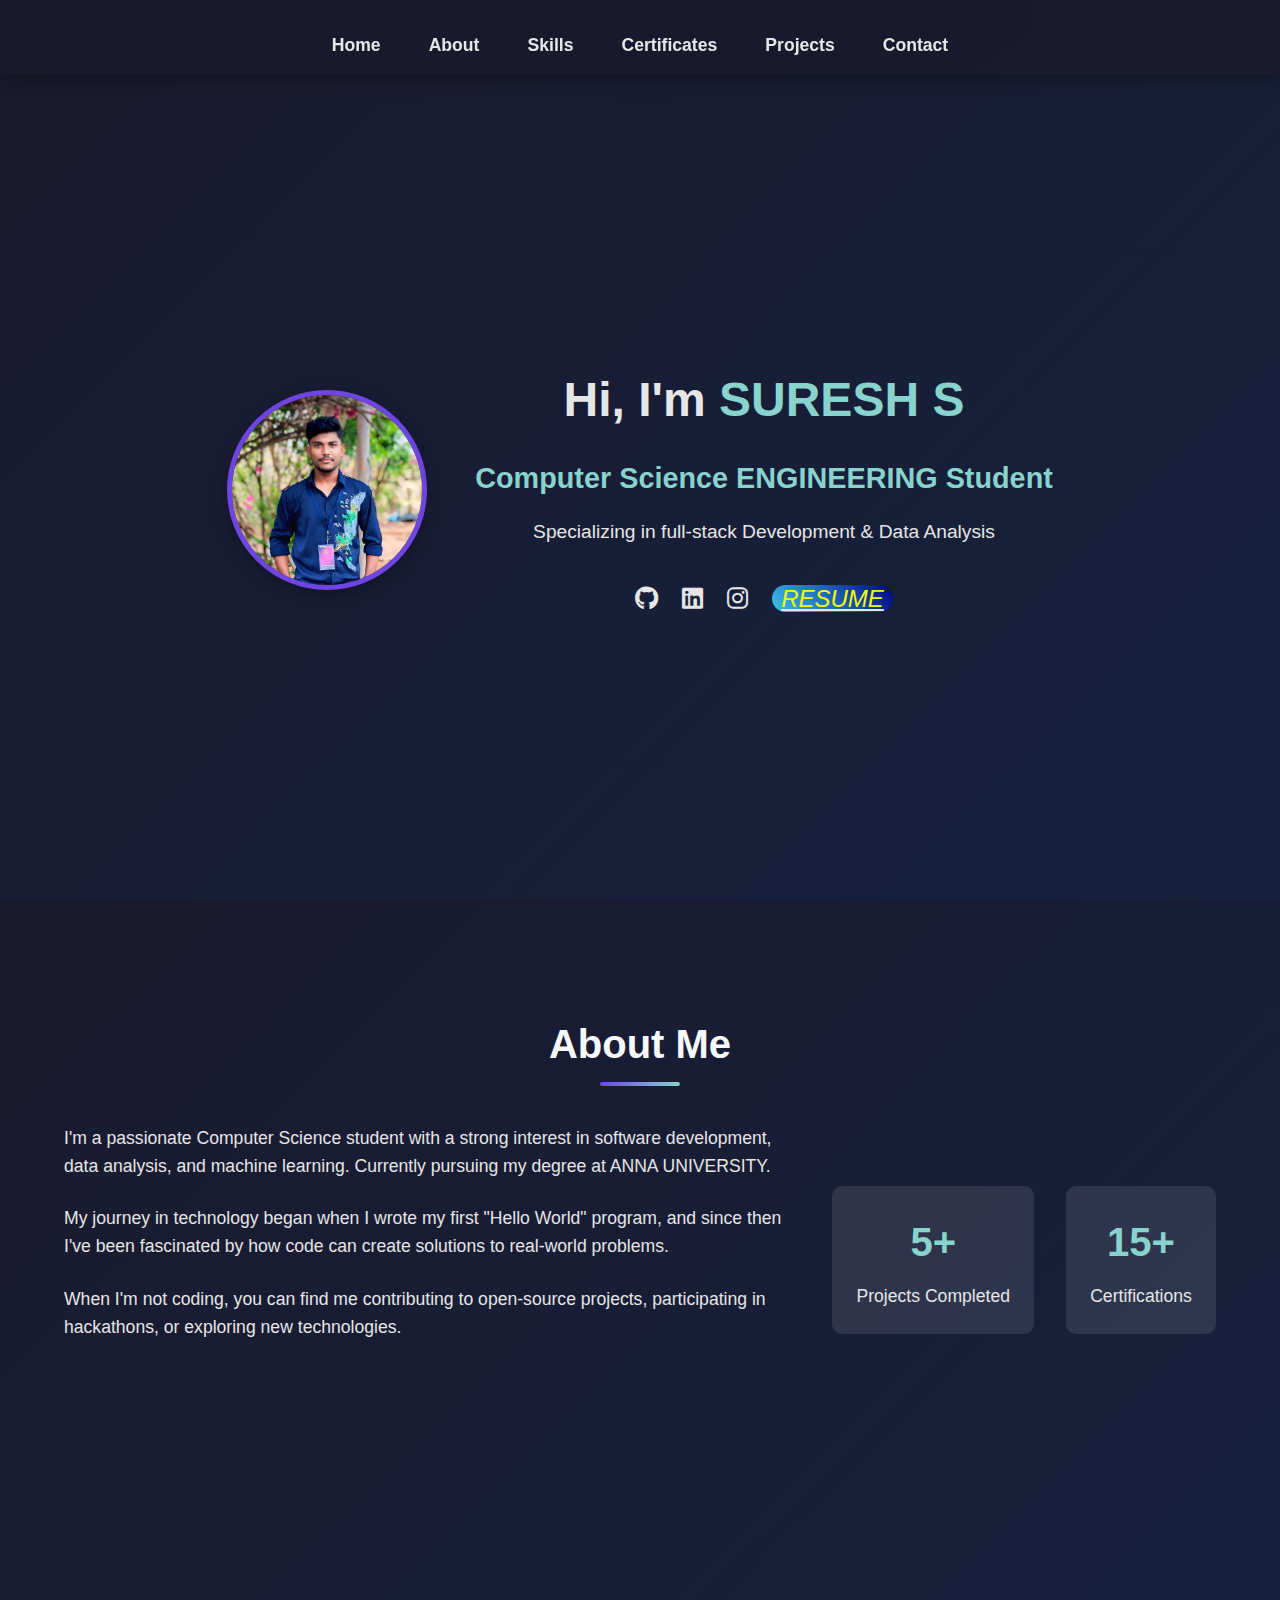
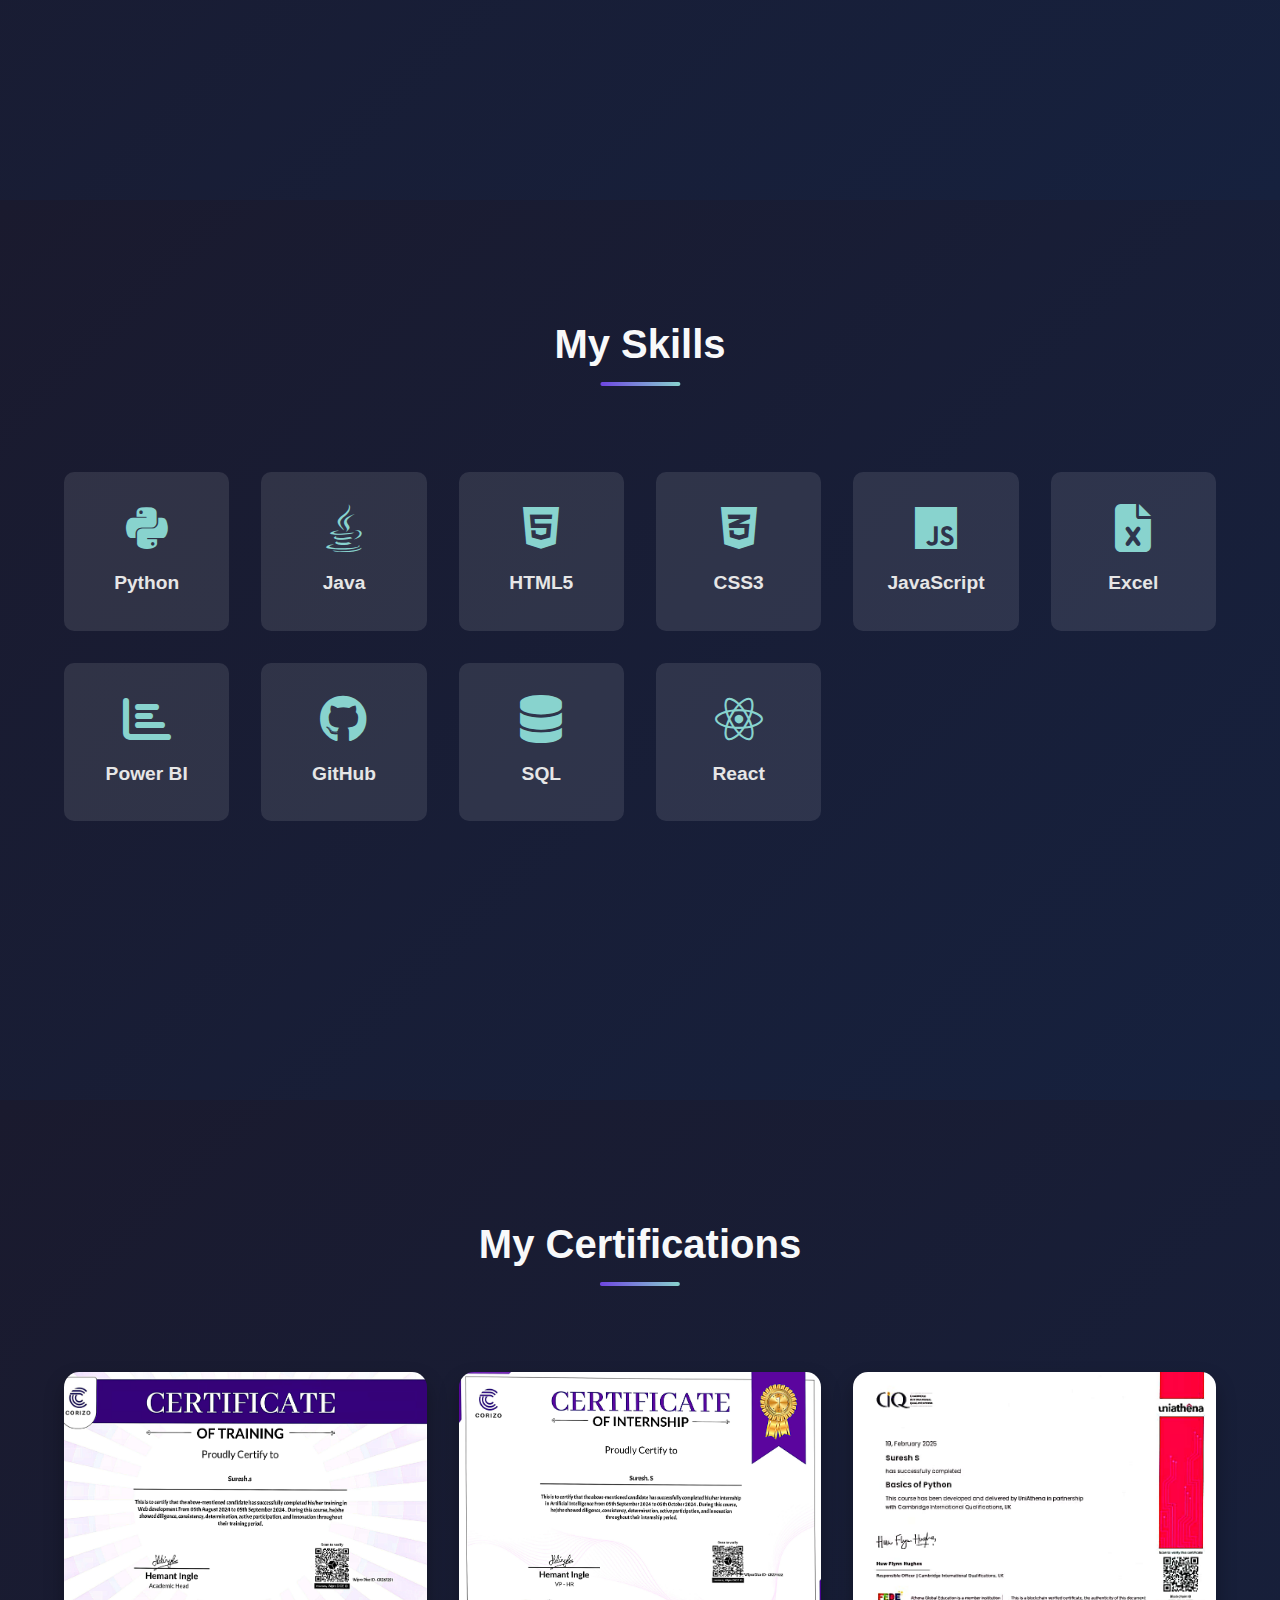
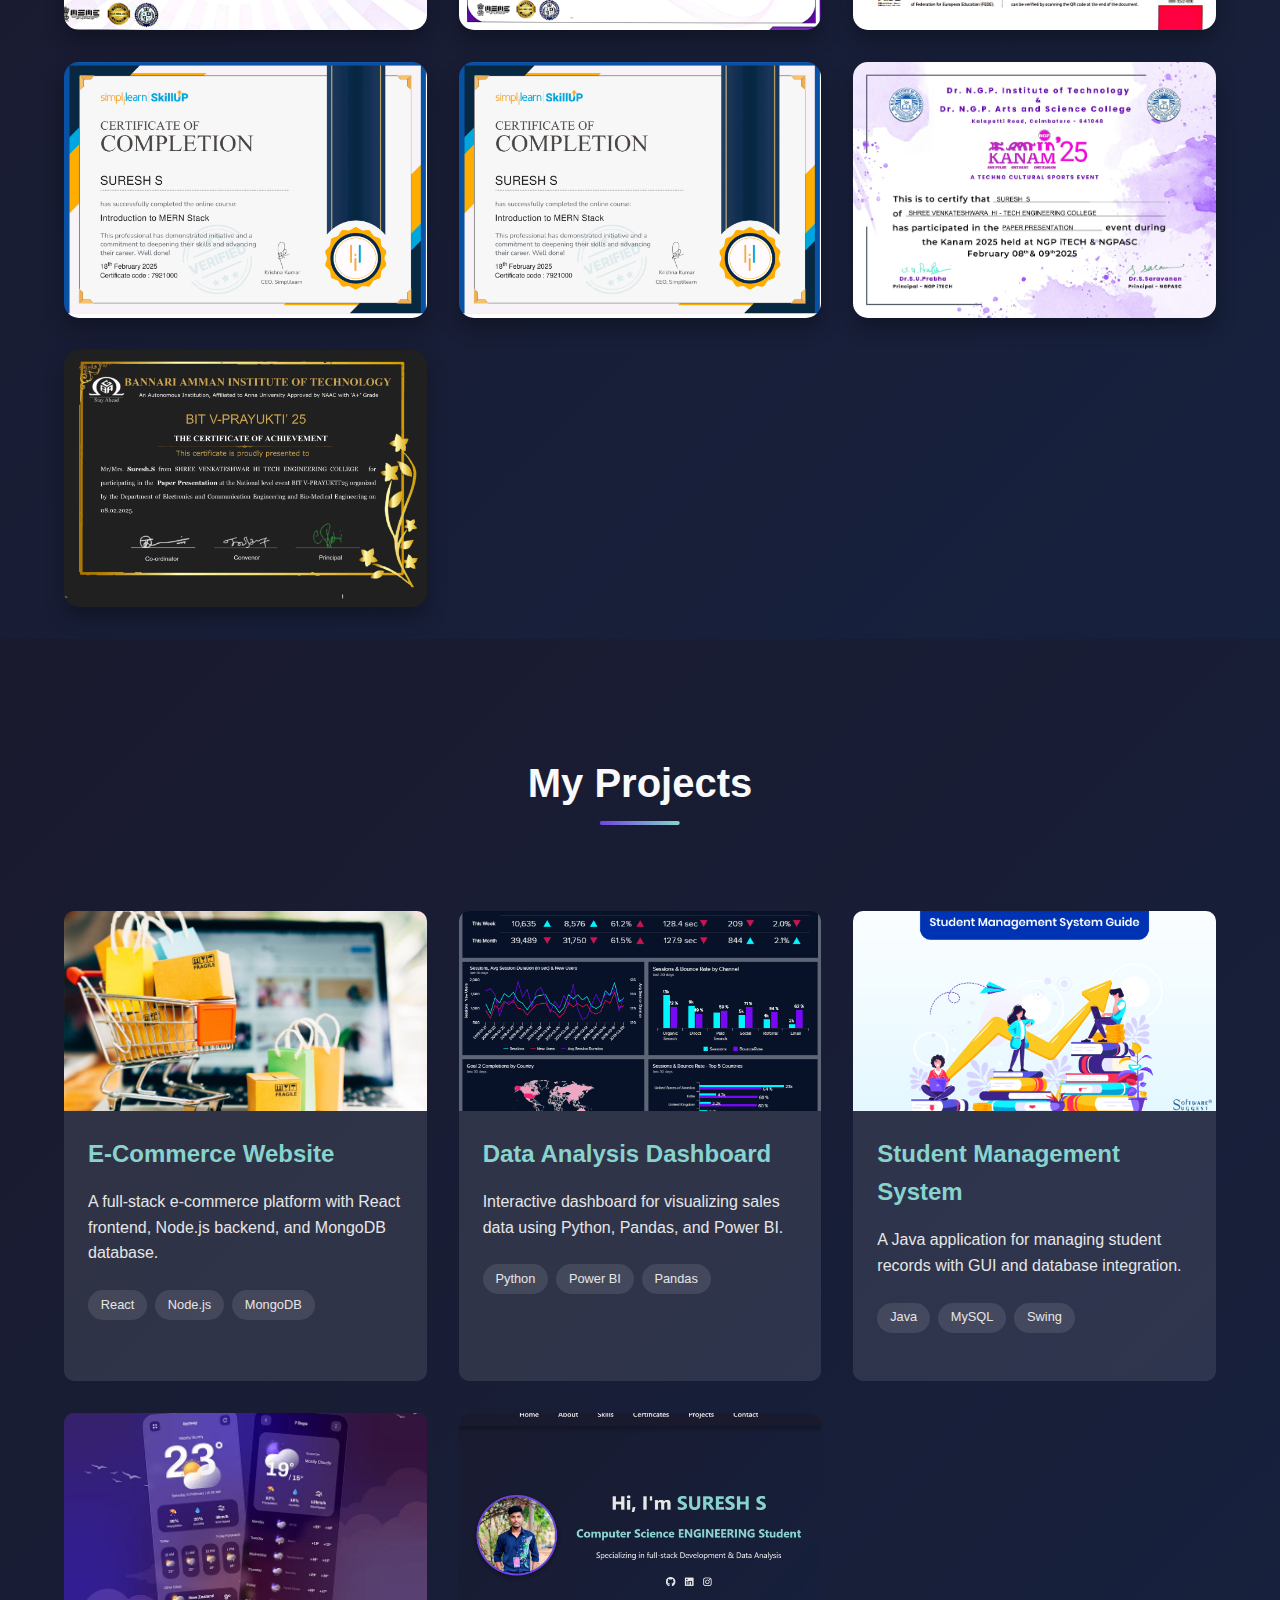
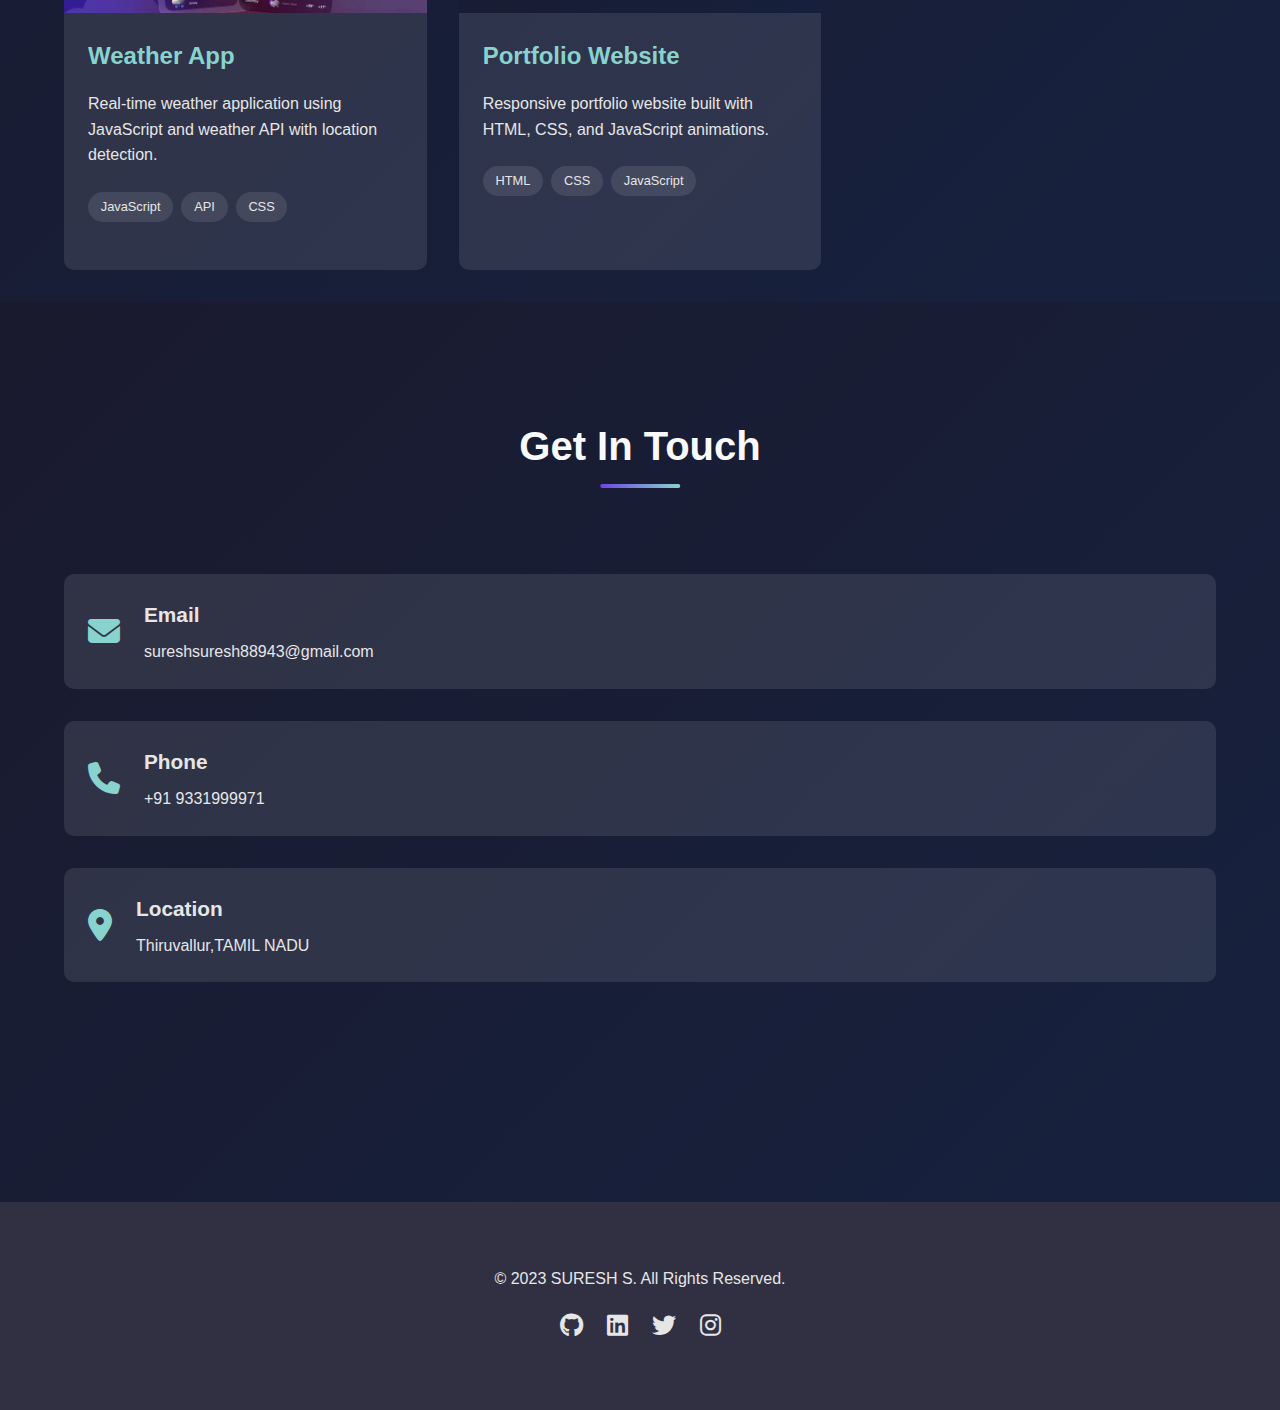
<file: index.html>
<!DOCTYPE html>
<html lang="en">
<head>
    <meta charset="UTF-8">
    <meta name="viewport" content="width=device-width, initial-scale=1.0">
    <title>SURESH : Portfolio</title>
    <link rel="stylesheet" href="./styles.css">
    <link rel="stylesheet" href="https://cdnjs.cloudflare.com/ajax/libs/font-awesome/6.4.0/css/all.min.css">
</head>
<body>
    <!-- Navigation -->
    <nav class="sticky-nav">
        <ul>
            
            <li><a href="#home">Home</a></li>
            <li><a href="#about">About</a></li>
            <li><a href="#skills">Skills</a></li>
            <li><a href="#certificates">Certificates</a></li>
            <li><a href="#projects">Projects</a></li>
            <li><a href="#contact">Contact</a></li>
        </ul>
    </nav>

    <!-- Home Section -->
    <section id="home" class="page">
        <div class="container">
            <div class="profile-container">
                <div class="profile-img animate-float">
                    <img src="./images/profile.jpg" alt="Profile Photo">
                </div>
                <div class="profile-content">
                    <h1 class="animate-text">Hi, I'm <span>SURESH S</span></h1>
                    <h2 class="animate-text">Computer Science ENGINEERING Student</h2>
                    <p class="animate-text">Specializing in full-stack   Development & Data Analysis</p>
                    <div class="social-links animate-text">
                        <a href="https://github.com/Suresh-creater"><i class="fab fa-github"></i></a>
                        <a href="https://www.linkedin.com/in/suresh-s-9b5a5733a"><i class="fab fa-linkedin"></i></a>
                        <a href="https://www.instagram.com/suresh_2004____?igsh=cG83YXIxcXl6amY4"><i class="fab fa-instagram"></i></a>
                         <a href="./images/SURESH data resum.pdf"><i class="" style="color: rgb(239, 251, 5); background: linear-gradient(50deg,rgb(59, 193, 238),rgb(3, 3, 128)); padding-right: 9px; padding-left: 9px; border-radius: 25px;">RESUME</i></a>
                    </div>
                   
                </div>
                
            </div>
        </div>
    </section>

    <!-- About Section -->
    <section id="about" class="page">
        <div class="container">
            <h2 class="section-title">About Me</h2>
            <div class="about-content">
                <div class="about-text">
                    <p>I'm a passionate Computer Science student with a strong interest in software development, data analysis, and machine learning. Currently pursuing my degree at ANNA UNIVERSITY.</p>
                    <p>My journey in technology began when I wrote my first "Hello World" program, and since then I've been fascinated by how code can create solutions to real-world problems.</p>
                    <p>When I'm not coding, you can find me contributing to open-source projects, participating in hackathons, or exploring new technologies.</p>
                </div>
                <div class="about-stats">
                    <div class="stat-item">
                        <span class="stat-number">5+</span>
                        <span class="stat-text">Projects Completed</span>
                    </div>
                    <div class="stat-item">
                        <span class="stat-number">15+</span>
                        <span class="stat-text">Certifications</span>
                    </div>
                </div>
            </div>
        </div>
    </section>

    <!-- Skills Section -->
    <section id="skills" class="page">
        <div class="container">
            <h2 class="section-title">My Skills</h2>
            <div class="skills-container">
                <div class="skill-item">
                    <i class="fab fa-python"></i>
                    <span>Python</span>
                </div>
                <div class="skill-item">
                    <i class="fab fa-java"></i>
                    <span>Java</span>
                </div>
                <div class="skill-item">
                    <i class="fab fa-html5"></i>
                    <span>HTML5</span>
                </div>
                <div class="skill-item">
                    <i class="fab fa-css3-alt"></i>
                    <span>CSS3</span>
                </div>
                <div class="skill-item">
                    <i class="fab fa-js"></i>
                    <span>JavaScript</span>
                </div>
                <div class="skill-item">
                    <i class="fas fa-file-excel"></i>
                    <span>Excel</span>
                </div>
                <div class="skill-item">
                    <i class="fas fa-chart-bar"></i>
                    <span>Power BI</span>
                </div>
                <div class="skill-item">
                    <i class="fab fa-github"></i>
                    <span>GitHub</span>
                </div>                <div class="skill-item">
                    <i class="fas fa-database"></i>
                    <span>SQL</span>
                </div>
                <div class="skill-item">
                    <i class="fab fa-react"></i>
                    <span>React</span>
                </div>

            </div>
        </div>
    </section>

<!-- Certificates Section -->
<section id="certificates" class="page">
    <div class="container">
        <h2 class="section-title">My <span>Certifications</span></h2>
        <div class="certificates-container">
            <!-- Certificate 1 - Full Stack -->
            <div class="certificate-card">
                <div class="certificate-img-container">
                    <img src="./images/webdevelopment.jpg" alt="Full Stack Development Certificate" class="certificate-img">
                    <div class="certificate-overlay">
                        <div class="certificate-badge">
                            <i class="fas fa-award"></i> Honors
                        </div>
                        <h3>Full Stack Development</h3>
                        <p class="issuer">Corizo</p>
                        <div class="certificate-details">
                            <p><i class="fas fa-calendar-alt"></i> 05th Septemper 2024</p>
                            <p><i class="fas fa-clock"></i> 120 Hours</p>
                        </div>
                        
                    </div>
                </div>
            </div>

            <!-- Certificate 2 - AI/ML -->
            <div class="certificate-card">
                <div class="certificate-img-container">
                    <img src="./images/ai.jpg" alt="AI/ML Certification" class="certificate-img">
                    <div class="certificate-overlay">
                        <div class="certificate-badge" style="background: #2CB67D;">
                            <i class="fas fa-star"></i> Distinction
                        </div>
                        <h3>AI/ML Specialization</h3>
                        <p class="issuer">Corizo</p>
                        <div class="certificate-details">
                            <p><i class="fas fa-calendar-alt"></i> 5th October</p>
                            <p><i class="fas fa-clock"></i> 90 Hours</p>
                        </div>
                        
                    </div>
                </div>
            </div>

            <!-- Certificate 3 - Python -->
            <div class="certificate-card">
                <div class="certificate-img-container">
                    <img src="./images/python.jpg" alt="Python Certification" class="certificate-img">
                    <div class="certificate-overlay">
                        <div class="certificate-badge" style="background: #7F5AF0;">
                            <i class="fab fa-python"></i> Expert
                        </div>
                        <h3>Python Programming</h3>
                        <p class="issuer">uniathena</p>
                        <div class="certificate-details">
                            <p><i class="fas fa-calendar-alt"></i> 19th february 2025</p>
                            <p><i class="fas fa-clock"></i> 80 Hours</p>
                        </div>
                        
                    </div>
                </div>
            </div>

            <!-- Certificate 4 - AWS -->
            <div class="certificate-card">
                <div class="certificate-img-container">
                    <img src="./images/mern.jpg" alt="AWS Certification" class="certificate-img">
                    <div class="certificate-overlay">
                        <div class="certificate-badge" style="background: #FF9900;">
                            <i class=""></i> Expert
                        </div>
                        <h3>MERN</h3>
                        <p class="issuer">Simple learn</p>
                        <div class="certificate-details">
                            <p><i class="fas fa-calendar-alt"></i> 18th February 2025</p>
                            <p><i class="fas fa-clock"></i> 60 Hours</p>
                        </div>
                        
                    </div>
                </div>
            </div>
            <div class="certificate-card">
                <div class="certificate-img-container">
                    <img src="./images/mern.jpg" alt="AWS Certification" class="certificate-img">
                    <div class="certificate-overlay">
                        <div class="certificate-badge" style="background: #FF9900;">
                            <i class=""></i> Expert
                        </div>
                        <h3>MERN BOOTcamp</h3>
                        <p class="issuer">Simple learn</p>
                        <div class="certificate-details">
                            <p><i class="fas fa-calendar-alt"></i> 14th december 20024</p>
                            <p><i class="fas fa-clock"></i> 60 Hours</p>
                        </div>
                        
                    </div>
                </div>
            </div>
            <div class="certificate-card">
                <div class="certificate-img-container">
                    <img src="./images/p1.jpg" alt="AWS Certification" class="certificate-img">
                    <div class="certificate-overlay">
                        <div class="certificate-badge" style="background: #FF9900;">
                            <i class=""></i> PPT
                        </div>
                        <h3>Paper PRESENTATION</h3>
                        <p class="issuer">DE.N.G.P institute of tecnology</p>
                        <div class="certificate-details">
                            <p><i class="fas fa-calendar-alt"></i> 08th & 09th February 2025</p>
                            <p><i class="fas fa-clock"></i> 2 days</p>
                        </div>
                        
                    </div>
                </div>
            </div>
            <div class="certificate-card">
                <div class="certificate-img-container">
                    <img src="./images/p2.jpg" alt="AWS Certification" class="certificate-img">
                    <div class="certificate-overlay">
                        <div class="certificate-badge" style="background: #FF9900;">
                            <i class=""></i> PPT
                        </div>
                        <h3>Paper PRESENTATION</h3>
                        <p class="issuer">Bannari amman institute of technology</p>
                        <div class="certificate-details">
                            <p><i class="fas fa-calendar-alt"></i> 08th  February 2025</p>
                            <p><i class="fas fa-clock"></i> 2 days</p>
                        </div>
                        
                    </div>
                </div>
            </div>
        </div>
    </div>
</section>

    <!-- Projects Section -->
    <section id="projects" class="page">
        <div class="container">
            <h2 class="section-title">My Projects</h2>
            <div class="projects-container">
                <div class="project-card">
                    <div class="project-img">
                        <img src="./images/e-web.jpg" alt="Project 1">
                    </div>
                    <div class="project-content">
                        <h3>E-Commerce Website</h3>
                        <p>A full-stack e-commerce platform with React frontend, Node.js backend, and MongoDB database.</p>
                        <div class="project-tech">
                            <span>React</span>
                            <span>Node.js</span>
                            <span>MongoDB</span>
                        </div>
                        
                    </div>
                </div>
                <div class="project-card">
                    <div class="project-img">
                        <img src="./images/data.png" alt="Project 2">
                    </div>
                    <div class="project-content">
                        <h3>Data Analysis Dashboard</h3>
                        <p>Interactive dashboard for visualizing sales data using Python, Pandas, and Power BI.</p>
                        <div class="project-tech">
                            <span>Python</span>
                            <span>Power BI</span>
                            <span>Pandas</span>
                        </div>
                   
                    </div>
                </div>
                <div class="project-card">
                    <div class="project-img">
                        <img src="./images/student.png" alt="Project 3">
                    </div>
                    <div class="project-content">
                        <h3>Student Management System</h3>
                        <p>A Java application for managing student records with GUI and database integration.</p>
                        <div class="project-tech">
                            <span>Java</span>
                            <span>MySQL</span>
                            <span>Swing</span>
                        </div>
                        
                    </div>
                </div>
                <div class="project-card">
                    <div class="project-img">
                        <img src="./images/wether" alt="Project 4">
                    </div>
                    <div class="project-content">
                        <h3>Weather App</h3>
                        <p>Real-time weather application using JavaScript and weather API with location detection.</p>
                        <div class="project-tech">
                            <span>JavaScript</span>
                            <span>API</span>
                            <span>CSS</span>
                        </div>
                      
                    </div>
                </div>
                <div class="project-card">
                    <div class="project-img">
                        <img src="./images/portfolio.png" alt="Project 5">
                    </div>
                    <div class="project-content">
                        <h3>Portfolio Website</h3>
                        <p>Responsive portfolio website built with HTML, CSS, and JavaScript animations.</p>
                        <div class="project-tech">
                            <span>HTML</span>
                            <span>CSS</span>
                            <span>JavaScript</span>
                        </div>
                        
                    </div>
                </div>
            </div>
        </div>
    </section>

    <!-- Contact Section -->
    <section id="contact" class="page">
        <div class="container">
            <h2 class="section-title">Get In Touch</h2>
            <div class="contact-container">
                <div class="contact-info">
                    <div class="contact-item">
                        <i class="fas fa-envelope"></i>
                        <div>
                            <h3>Email</h3>
                            <p>sureshsuresh88943@gmail.com</p>
                        </div>
                    </div>
                    <div class="contact-item">
                        <i class="fas fa-phone"></i>
                        <div>
                            <h3>Phone</h3>
                            <p>+91 9331999971</p>
                        </div>
                    </div>
                    <div class="contact-item">
                        <i class="fas fa-map-marker-alt"></i>
                        <div>
                            <h3>Location</h3>
                            <p>Thiruvallur,TAMIL NADU</p>
                        </div>
                    </div>
        </div>
    </section>

    <!-- Footer -->
    <footer>
        <div class="container">
            <p>&copy; 2023 SURESH S. All Rights Reserved.</p>
            <div class="footer-links">
                <a href="https://github.com/Suresh-creater"><i class="fab fa-github"></i></a>
                <a href="https://www.linkedin.com/in/suresh-s-9b5a5733a"><i class="fab fa-linkedin"></i></a>
                <a href="#"><i class="fab fa-twitter"></i></a>
                <a href="https://www.instagram.com/suresh_2004____?igsh=cG83YXIxcXl6amY4"><i class="fab fa-instagram"></i></a>
            </div>
        </div>
    </footer>
</body>
</html>
</file>
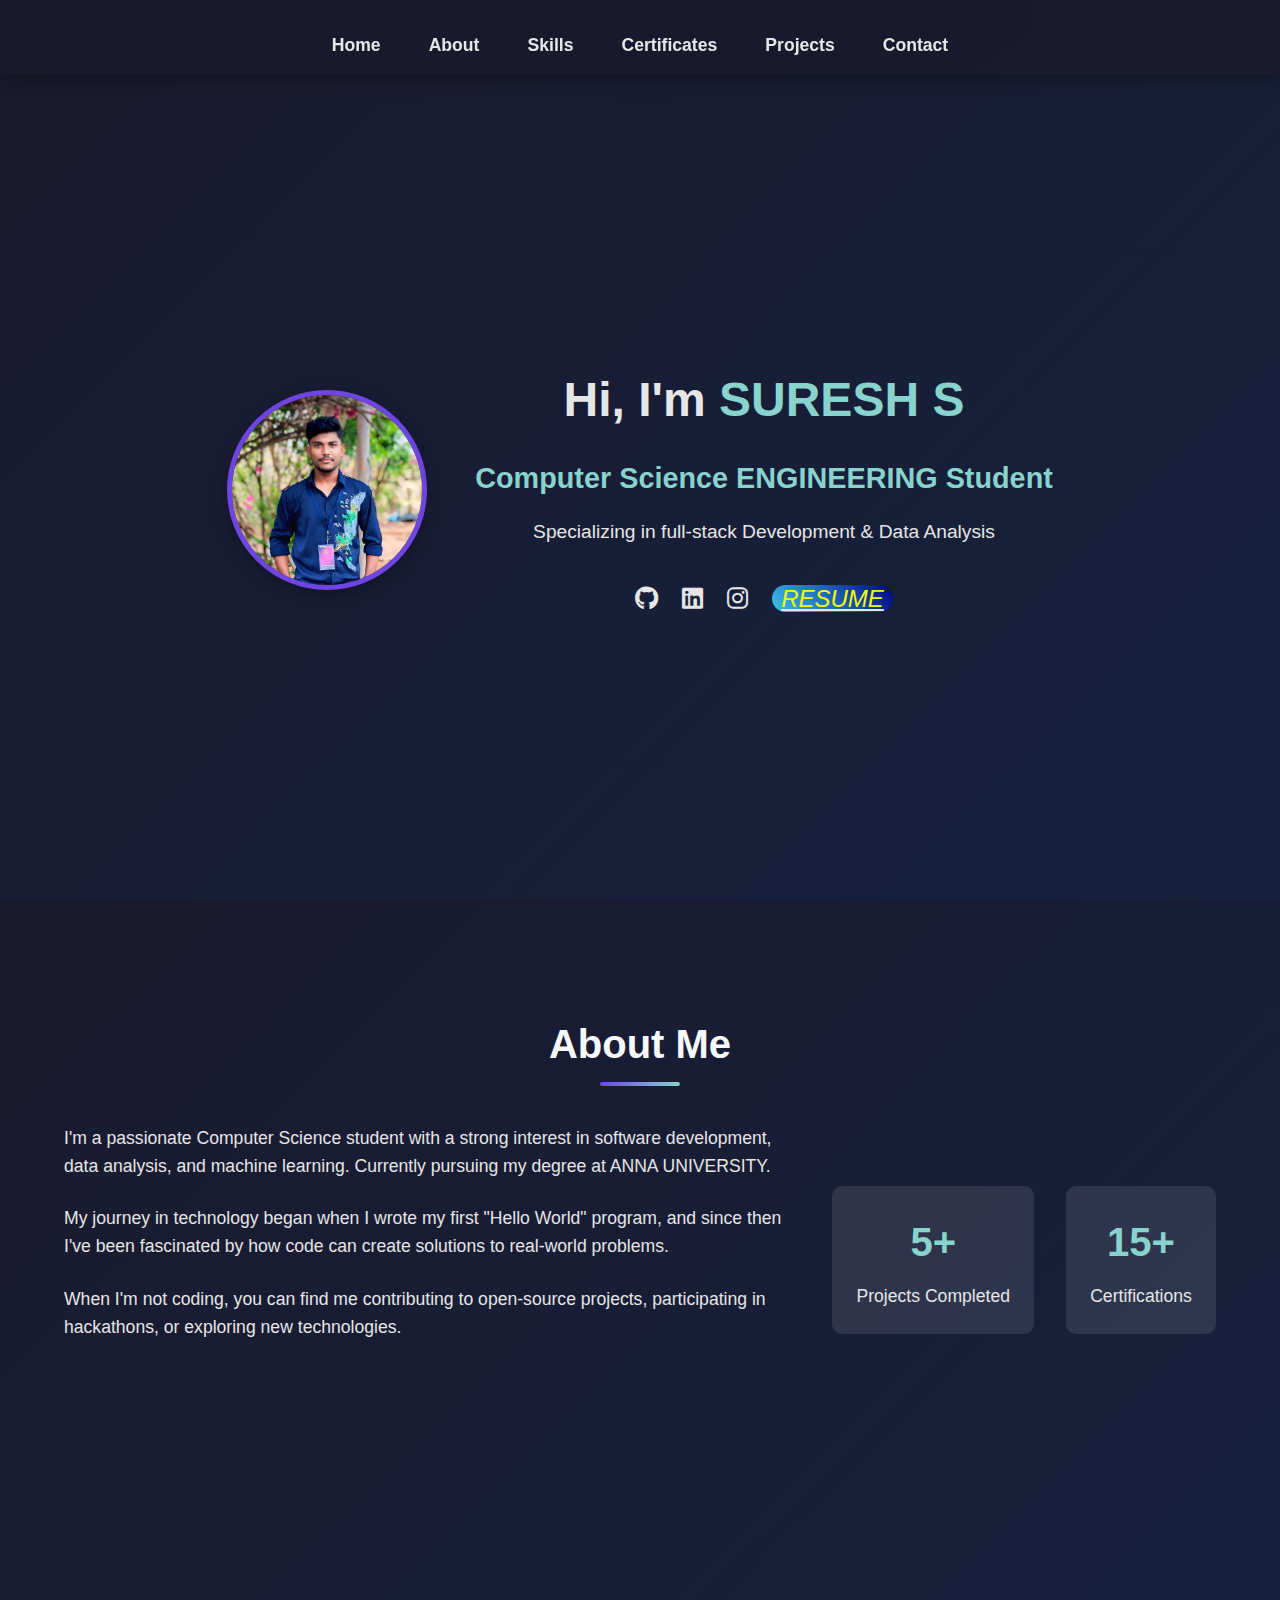
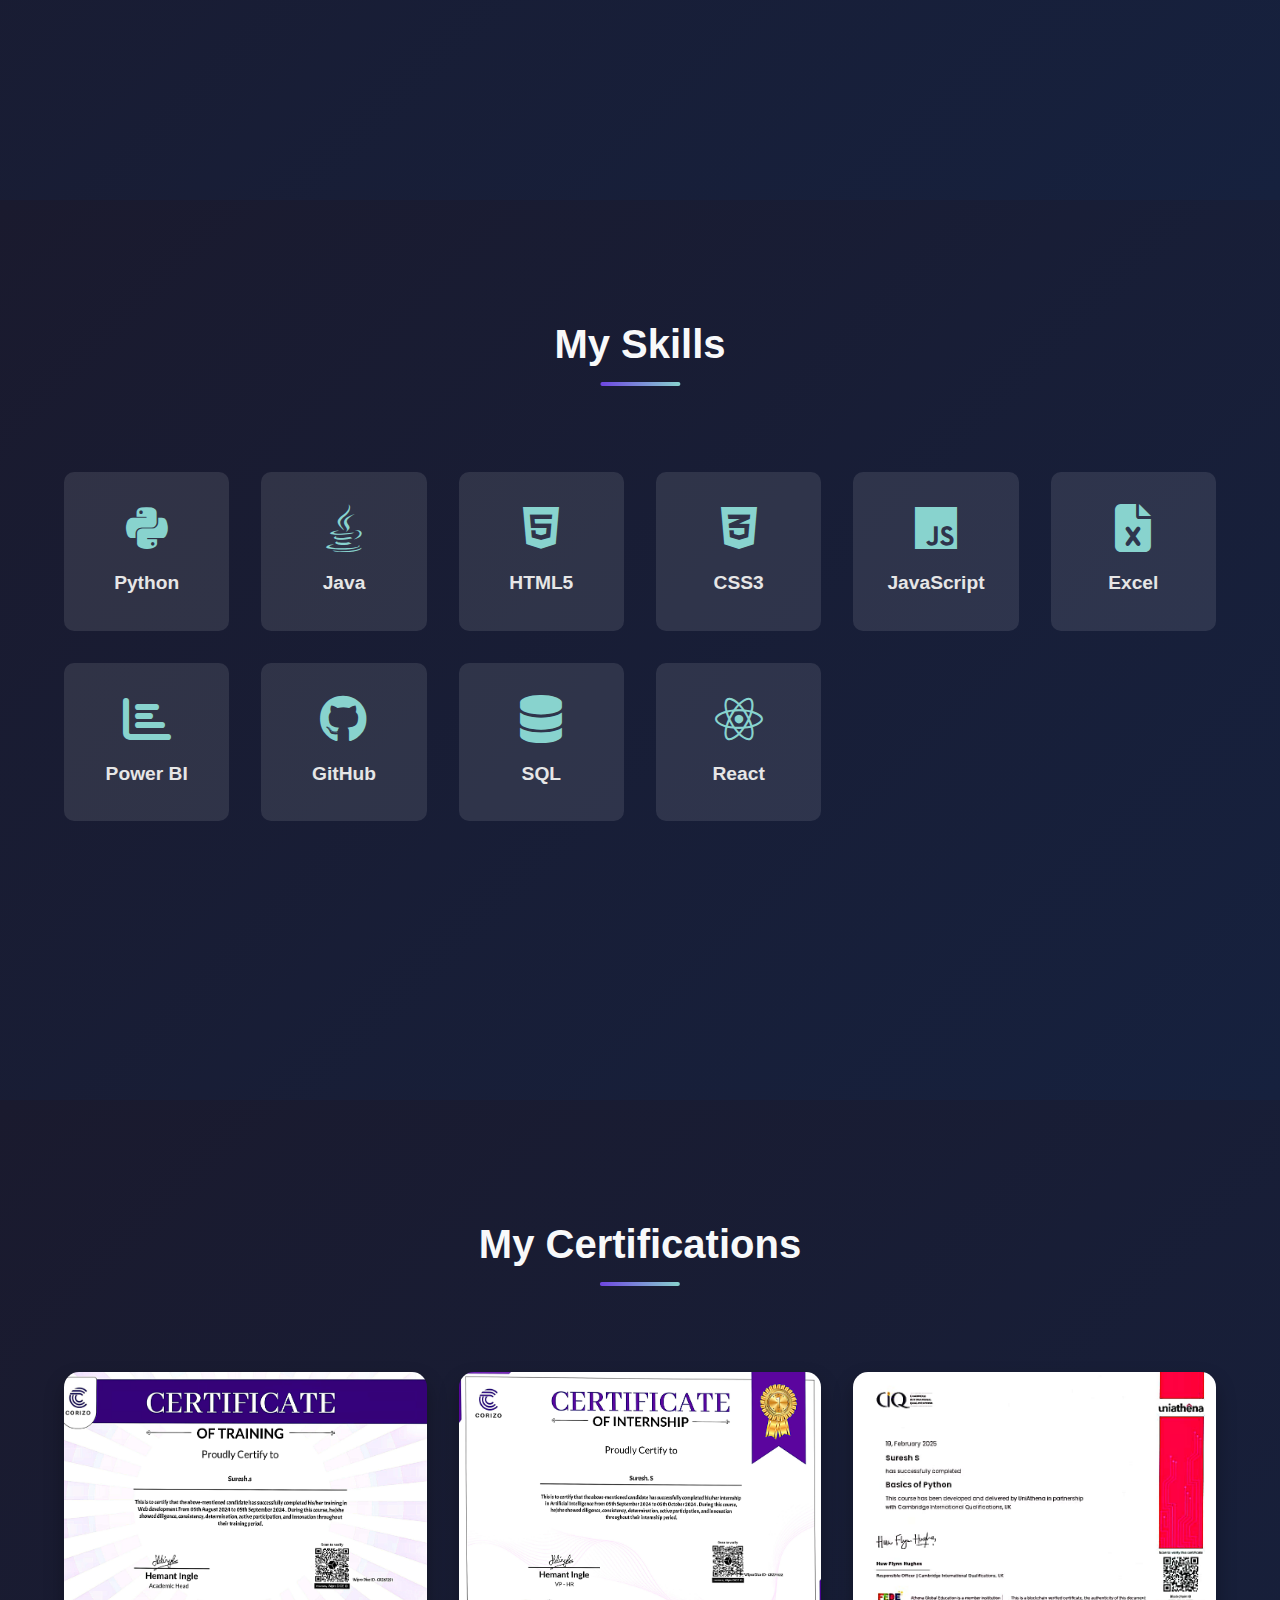
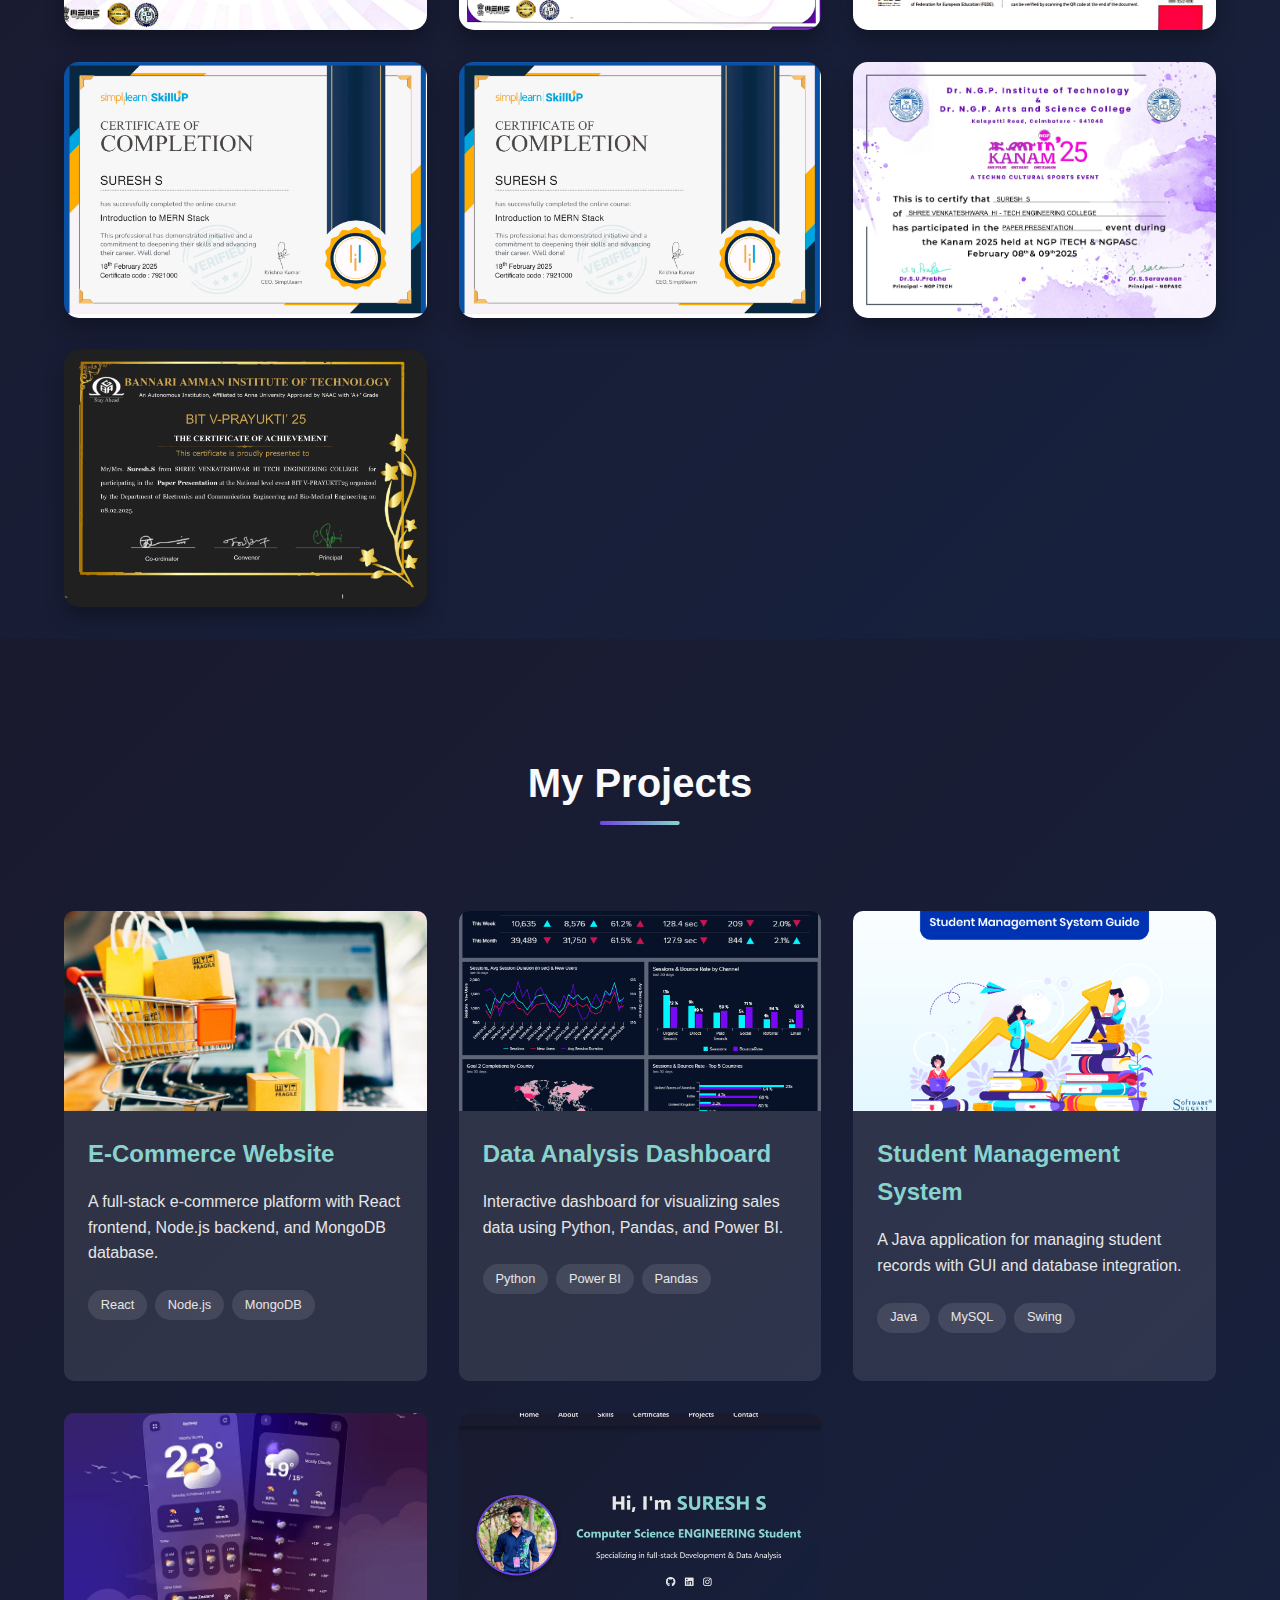
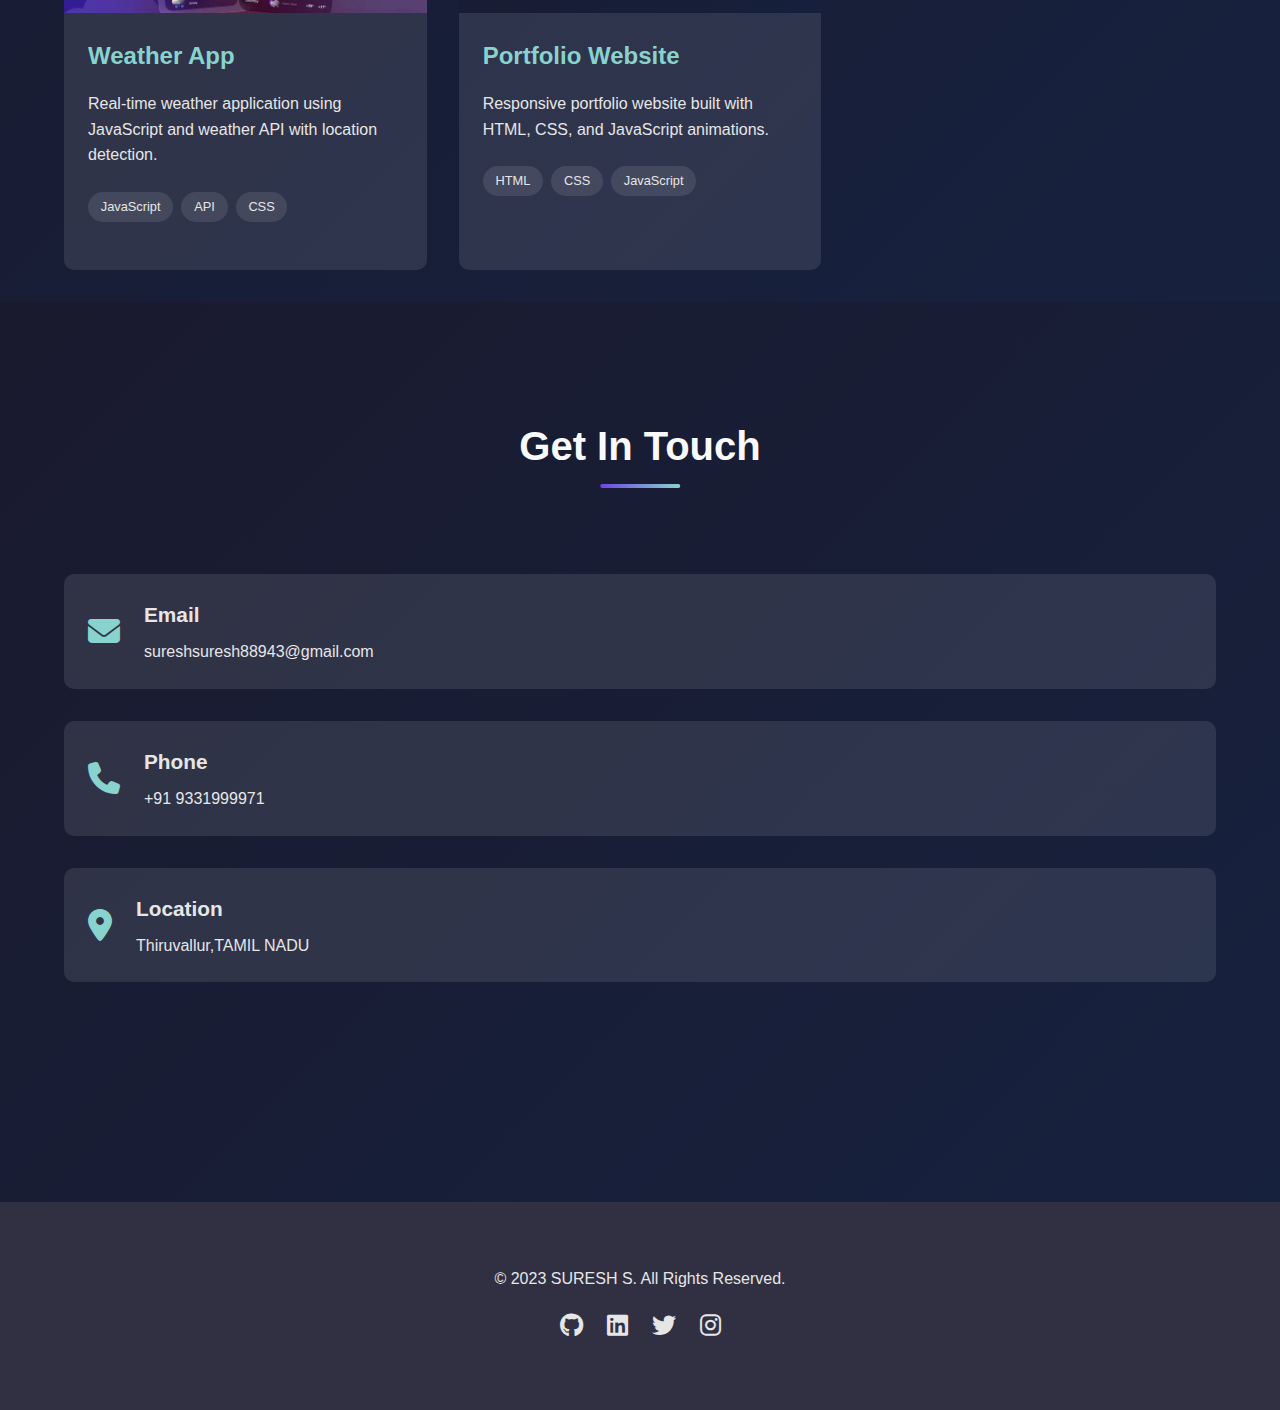
<file: suresh_portfolio/index.html>
<!DOCTYPE html>
<html lang="en">
<head>
    <meta charset="UTF-8">
    <meta name="viewport" content="width=device-width, initial-scale=1.0">
    <title>SURESH : Portfolio</title>
    <link rel="stylesheet" href="./styles.css">
    <link rel="stylesheet" href="https://cdnjs.cloudflare.com/ajax/libs/font-awesome/6.4.0/css/all.min.css">
</head>
<body>
    <!-- Navigation -->
    <nav class="sticky-nav">
        <ul>
            
            <li><a href="#home">Home</a></li>
            <li><a href="#about">About</a></li>
            <li><a href="#skills">Skills</a></li>
            <li><a href="#certificates">Certificates</a></li>
            <li><a href="#projects">Projects</a></li>
            <li><a href="#contact">Contact</a></li>
        </ul>
    </nav>

    <!-- Home Section -->
    <section id="home" class="page">
        <div class="container">
            <div class="profile-container">
                <div class="profile-img animate-float">
                    <img src="./images/profile.jpg" alt="Profile Photo">
                </div>
                <div class="profile-content">
                    <h1 class="animate-text">Hi, I'm <span>SURESH S</span></h1>
                    <h2 class="animate-text">Computer Science ENGINEERING Student</h2>
                    <p class="animate-text">Specializing in full-stack   Development & Data Analysis</p>
                    <div class="social-links animate-text">
                        <a href="https://github.com/Suresh-creater"><i class="fab fa-github"></i></a>
                        <a href="https://www.linkedin.com/in/suresh-s-9b5a5733a"><i class="fab fa-linkedin"></i></a>
                        <a href="https://www.instagram.com/suresh_2004____?igsh=cG83YXIxcXl6amY4"><i class="fab fa-instagram"></i></a>
                         <a href="./images/SURESH data resum.pdf"><i class="" style="color: rgb(239, 251, 5); background: linear-gradient(50deg,rgb(59, 193, 238),rgb(3, 3, 128)); padding-right: 9px; padding-left: 9px; border-radius: 25px;">RESUME</i></a>
                    </div>
                   
                </div>
                
            </div>
        </div>
    </section>

    <!-- About Section -->
    <section id="about" class="page">
        <div class="container">
            <h2 class="section-title">About Me</h2>
            <div class="about-content">
                <div class="about-text">
                    <p>I'm a passionate Computer Science student with a strong interest in software development, data analysis, and machine learning. Currently pursuing my degree at ANNA UNIVERSITY.</p>
                    <p>My journey in technology began when I wrote my first "Hello World" program, and since then I've been fascinated by how code can create solutions to real-world problems.</p>
                    <p>When I'm not coding, you can find me contributing to open-source projects, participating in hackathons, or exploring new technologies.</p>
                </div>
                <div class="about-stats">
                    <div class="stat-item">
                        <span class="stat-number">5+</span>
                        <span class="stat-text">Projects Completed</span>
                    </div>
                    <div class="stat-item">
                        <span class="stat-number">15+</span>
                        <span class="stat-text">Certifications</span>
                    </div>
                </div>
            </div>
        </div>
    </section>

    <!-- Skills Section -->
    <section id="skills" class="page">
        <div class="container">
            <h2 class="section-title">My Skills</h2>
            <div class="skills-container">
                <div class="skill-item">
                    <i class="fab fa-python"></i>
                    <span>Python</span>
                </div>
                <div class="skill-item">
                    <i class="fab fa-java"></i>
                    <span>Java</span>
                </div>
                <div class="skill-item">
                    <i class="fab fa-html5"></i>
                    <span>HTML5</span>
                </div>
                <div class="skill-item">
                    <i class="fab fa-css3-alt"></i>
                    <span>CSS3</span>
                </div>
                <div class="skill-item">
                    <i class="fab fa-js"></i>
                    <span>JavaScript</span>
                </div>
                <div class="skill-item">
                    <i class="fas fa-file-excel"></i>
                    <span>Excel</span>
                </div>
                <div class="skill-item">
                    <i class="fas fa-chart-bar"></i>
                    <span>Power BI</span>
                </div>
                <div class="skill-item">
                    <i class="fab fa-github"></i>
                    <span>GitHub</span>
                </div>
                <div class="skill-item">
                    <i class="fas fa-database"></i>
                    <span>SQL</span>
                </div>
                <div class="skill-item">
                    <i class="fab fa-react"></i>
                    <span>React</span>
                </div>

            </div>
        </div>
    </section>

<!-- Certificates Section -->
<section id="certificates" class="page">
    <div class="container">
        <h2 class="section-title">My <span>Certifications</span></h2>
        <div class="certificates-container">
            <!-- Certificate 1 - Full Stack -->
            <div class="certificate-card">
                <div class="certificate-img-container">
                    <img src="./images/webdevelopment.jpg" alt="Full Stack Development Certificate" class="certificate-img">
                    <div class="certificate-overlay">
                        <div class="certificate-badge">
                            <i class="fas fa-award"></i> Honors
                        </div>
                        <h3>Full Stack Development</h3>
                        <p class="issuer">Corizo</p>
                        <div class="certificate-details">
                            <p><i class="fas fa-calendar-alt"></i> 05th Septemper 2024</p>
                            <p><i class="fas fa-clock"></i> 120 Hours</p>
                        </div>
                        
                    </div>
                </div>
            </div>

            <!-- Certificate 2 - AI/ML -->
            <div class="certificate-card">
                <div class="certificate-img-container">
                    <img src="./images/ai.jpg" alt="AI/ML Certification" class="certificate-img">
                    <div class="certificate-overlay">
                        <div class="certificate-badge" style="background: #2CB67D;">
                            <i class="fas fa-star"></i> Distinction
                        </div>
                        <h3>AI/ML Specialization</h3>
                        <p class="issuer">Corizo</p>
                        <div class="certificate-details">
                            <p><i class="fas fa-calendar-alt"></i> 5th October</p>
                            <p><i class="fas fa-clock"></i> 90 Hours</p>
                        </div>
                        
                    </div>
                </div>
            </div>

            <!-- Certificate 3 - Python -->
            <div class="certificate-card">
                <div class="certificate-img-container">
                    <img src="./images/python.jpg" alt="Python Certification" class="certificate-img">
                    <div class="certificate-overlay">
                        <div class="certificate-badge" style="background: #7F5AF0;">
                            <i class="fab fa-python"></i> Expert
                        </div>
                        <h3>Python Programming</h3>
                        <p class="issuer">uniathena</p>
                        <div class="certificate-details">
                            <p><i class="fas fa-calendar-alt"></i> 19th february 2025</p>
                            <p><i class="fas fa-clock"></i> 80 Hours</p>
                        </div>
                        
                    </div>
                </div>
            </div>

            <!-- Certificate 4 - AWS -->
            <div class="certificate-card">
                <div class="certificate-img-container">
                    <img src="./images/mern.jpg" alt="AWS Certification" class="certificate-img">
                    <div class="certificate-overlay">
                        <div class="certificate-badge" style="background: #FF9900;">
                            <i class=""></i> Expert
                        </div>
                        <h3>MERN</h3>
                        <p class="issuer">Simple learn</p>
                        <div class="certificate-details">
                            <p><i class="fas fa-calendar-alt"></i> 18th February 2025</p>
                            <p><i class="fas fa-clock"></i> 60 Hours</p>
                        </div>
                        
                    </div>
                </div>
            </div>
            <div class="certificate-card">
                <div class="certificate-img-container">
                    <img src="./images/mern.jpg" alt="AWS Certification" class="certificate-img">
                    <div class="certificate-overlay">
                        <div class="certificate-badge" style="background: #FF9900;">
                            <i class=""></i> Expert
                        </div>
                        <h3>MERN BOOTcamp</h3>
                        <p class="issuer">Simple learn</p>
                        <div class="certificate-details">
                            <p><i class="fas fa-calendar-alt"></i> 14th december 20024</p>
                            <p><i class="fas fa-clock"></i> 60 Hours</p>
                        </div>
                        
                    </div>
                </div>
            </div>
            <div class="certificate-card">
                <div class="certificate-img-container">
                    <img src="./images/p1.jpg" alt="AWS Certification" class="certificate-img">
                    <div class="certificate-overlay">
                        <div class="certificate-badge" style="background: #FF9900;">
                            <i class=""></i> PPT
                        </div>
                        <h3>Paper PRESENTATION</h3>
                        <p class="issuer">DE.N.G.P institute of tecnology</p>
                        <div class="certificate-details">
                            <p><i class="fas fa-calendar-alt"></i> 08th & 09th February 2025</p>
                            <p><i class="fas fa-clock"></i> 2 days</p>
                        </div>
                        
                    </div>
                </div>
            </div>
            <div class="certificate-card">
                <div class="certificate-img-container">
                    <img src="./images/p2.jpg" alt="AWS Certification" class="certificate-img">
                    <div class="certificate-overlay">
                        <div class="certificate-badge" style="background: #FF9900;">
                            <i class=""></i> PPT
                        </div>
                        <h3>Paper PRESENTATION</h3>
                        <p class="issuer">Bannari amman institute of technology</p>
                        <div class="certificate-details">
                            <p><i class="fas fa-calendar-alt"></i> 08th  February 2025</p>
                            <p><i class="fas fa-clock"></i> 2 days</p>
                        </div>
                        
                    </div>
                </div>
            </div>
        </div>
    </div>
</section>

    <!-- Projects Section -->
    <section id="projects" class="page">
        <div class="container">
            <h2 class="section-title">My Projects</h2>
            <div class="projects-container">
                <div class="project-card">
                    <div class="project-img">
                        <img src="./images/e-web.jpg" alt="Project 1">
                    </div>
                    <div class="project-content">
                        <h3>E-Commerce Website</h3>
                        <p>A full-stack e-commerce platform with React frontend, Node.js backend, and MongoDB database.</p>
                        <div class="project-tech">
                            <span>React</span>
                            <span>Node.js</span>
                            <span>MongoDB</span>
                        </div>
                        
                    </div>
                </div>
                <div class="project-card">
                    <div class="project-img">
                        <img src="./images/data.png" alt="Project 2">
                    </div>
                    <div class="project-content">
                        <h3>Data Analysis Dashboard</h3>
                        <p>Interactive dashboard for visualizing sales data using Python, Pandas, and Power BI.</p>
                        <div class="project-tech">
                            <span>Python</span>
                            <span>Power BI</span>
                            <span>Pandas</span>
                        </div>
                   
                    </div>
                </div>
                <div class="project-card">
                    <div class="project-img">
                        <img src="./images/student.png" alt="Project 3">
                    </div>
                    <div class="project-content">
                        <h3>Student Management System</h3>
                        <p>A Java application for managing student records with GUI and database integration.</p>
                        <div class="project-tech">
                            <span>Java</span>
                            <span>MySQL</span>
                            <span>Swing</span>
                        </div>
                        
                    </div>
                </div>
                <div class="project-card">
                    <div class="project-img">
                        <img src="./images/wether" alt="Project 4">
                    </div>
                    <div class="project-content">
                        <h3>Weather App</h3>
                        <p>Real-time weather application using JavaScript and weather API with location detection.</p>
                        <div class="project-tech">
                            <span>JavaScript</span>
                            <span>API</span>
                            <span>CSS</span>
                        </div>
                      
                    </div>
                </div>
                <div class="project-card">
                    <div class="project-img">
                        <img src="./images/portfolio.png" alt="Project 5">
                    </div>
                    <div class="project-content">
                        <h3>Portfolio Website</h3>
                        <p>Responsive portfolio website built with HTML, CSS, and JavaScript animations.</p>
                        <div class="project-tech">
                            <span>HTML</span>
                            <span>CSS</span>
                            <span>JavaScript</span>
                        </div>
                        
                    </div>
                </div>
            </div>
        </div>
    </section>

    <!-- Contact Section -->
    <section id="contact" class="page">
        <div class="container">
            <h2 class="section-title">Get In Touch</h2>
            <div class="contact-container">
                <div class="contact-info">
                    <div class="contact-item">
                        <i class="fas fa-envelope"></i>
                        <div>
                            <h3>Email</h3>
                            <p>sureshsuresh88943@gmail.com</p>
                        </div>
                    </div>
                    <div class="contact-item">
                        <i class="fas fa-phone"></i>
                        <div>
                            <h3>Phone</h3>
                            <p>+91 9331999971</p>
                        </div>
                    </div>
                    <div class="contact-item">
                        <i class="fas fa-map-marker-alt"></i>
                        <div>
                            <h3>Location</h3>
                            <p>Thiruvallur,TAMIL NADU</p>
                        </div>
                    </div>
        </div>
    </section>

    <!-- Footer -->
    <footer>
        <div class="container">
            <p>&copy; 2023 SURESH S. All Rights Reserved.</p>
            <div class="footer-links">
                <a href="https://github.com/Suresh-creater"><i class="fab fa-github"></i></a>
                <a href="https://www.linkedin.com/in/suresh-s-9b5a5733a"><i class="fab fa-linkedin"></i></a>
                <a href="#"><i class="fab fa-twitter"></i></a>
                <a href="https://www.instagram.com/suresh_2004____?igsh=cG83YXIxcXl6amY4"><i class="fab fa-instagram"></i></a>
            </div>
        </div>
    </footer>
</body>
</html>
</file>
<file: styles.css>
/* Global Styles */
:root {
    --primary-color: #6e45e2;
    --secondary-color: #88d3ce;
    --dark-color: #1a1a2e;
    --light-color: #f8f9fa;
    --text-color: #e6e6e6;
    --text-dark: #333;
    --shadow: 0 5px 15px rgba(0, 0, 0, 0.3);
    --transition: all 0.3s ease;
}

* {
    margin: 0;
    padding: 0;
    box-sizing: border-box;
}

body {
    font-family: 'Segoe UI', Tahoma, Geneva, Verdana, sans-serif;
    color: var(--text-color);
    line-height: 1.6;
    overflow-x: hidden;
}

.container {
    width: 90%;
    max-width: 1200px;
    margin: 0 auto;
    padding: 2rem 0;
}

.page {
    min-height: 100vh;
    padding-top: 80px;
    background: linear-gradient(135deg, #1a1a2e, #16213e);
    position: relative;
}

.section-title {
    text-align: center;
    margin-bottom: 3rem;
    font-size: 2.5rem;
    color: var(--light-color);
    position: relative;
    display: inline-block;
    left: 50%;
    transform: translateX(-50%);
}

.section-title::after {
    content: '';
    position: absolute;
    bottom: -10px;
    left: 50%;
    transform: translateX(-50%);
    width: 80px;
    height: 4px;
    background: linear-gradient(to right, var(--primary-color), var(--secondary-color));
    border-radius: 2px;
}

/* Navigation */
.sticky-nav {
    position: fixed;
    top: 0;
    left: 0;
    width: 100%;
    background: rgba(26, 26, 46, 0.9);
    backdrop-filter: blur(10px);
    z-index: 1000;
    box-shadow: var(--shadow);
    padding-top: 15px;
}

.sticky-nav ul {
    display: flex;
    justify-content: center;
    list-style: none;
    padding: 1rem 0;
}

.sticky-nav li {
    margin: 0 1.5rem;
}

.sticky-nav a {
    color: var(--text-color);
    text-decoration: none;
    font-weight: 600;
    font-size: 1.1rem;
    transition: var(--transition);
    position: relative;
    padding: 0.5rem 0;
}

.sticky-nav a::after {
    content: '';
    position: absolute;
    bottom: 0;
    left: 0;
    width: 0;
    height: 2px;
    background: var(--secondary-color);
    transition: var(--transition);
}

.sticky-nav a:hover::after {
    width: 100%;
}

.sticky-nav a:hover {
    color: var(--secondary-color);
  
}

/* Home Section */
#home {
    display: flex;
    align-items: center;
    justify-content: center;
    text-align: center;
}

.profile-container {
    display: flex;
    align-items: center;
    justify-content: center;
    flex-wrap: wrap;
    gap: 3rem;
}

.profile-img {
    width: 200px;
    height: 200px;
    border-radius: 50%;
    overflow: hidden;
    border: 5px solid var(--primary-color);
    box-shadow: var(--shadow);
}

.profile-img img {
    width: 100%;
    height: 100%;
    object-fit: cover;
}

.profile-content {
    max-width: 600px;
}

.profile-content h1 {
    font-size: 3rem;
    margin-bottom: 1rem;
}

.profile-content h1 span {
    color: var(--secondary-color);
}

.profile-content h2 {
    font-size: 1.8rem;
    margin-bottom: 1rem;
    color: var(--secondary-color);
}

.profile-content p {
    font-size: 1.2rem;
    margin-bottom: 2rem;
}

.social-links {
    display: flex;
    justify-content: center;
    gap: 1.5rem;
}

.social-links a {
    color: var(--text-color);
    font-size: 1.5rem;
    transition: var(--transition);
}

.social-links a:hover {
    color: var(--secondary-color);
    transform: translateY(-5px);
}

/* About Section */
.about-content {
    display: flex;
    justify-content: space-between;
    align-items: center;
    flex-wrap: wrap;
    gap: 3rem;
}

.about-text {
    flex: 1;
    min-width: 300px;
}

.about-text p {
    margin-bottom: 1.5rem;
    font-size: 1.1rem;
}

.about-stats {
    display: flex;
    justify-content: space-around;
    flex-wrap: wrap;
    gap: 2rem;
    margin-top: 2rem;
}

.stat-item {
    text-align: center;
    padding: 1.5rem;
    background: rgba(255, 255, 255, 0.1);
    border-radius: 10px;
    min-width: 150px;
    transition: var(--transition);
}

.stat-item:hover {
    transform: translateY(-10px);
    background: rgba(255, 255, 255, 0.2);
}

.stat-number {
    display: block;
    font-size: 2.5rem;
    font-weight: 700;
    color: var(--secondary-color);
    margin-bottom: 0.5rem;
}

.stat-text {
    font-size: 1.1rem;
}

/* Skills Section */
.skills-container {
    display: grid;
    grid-template-columns: repeat(auto-fill, minmax(150px, 1fr));
    gap: 2rem;
    margin-top: 3rem;
}

.skill-item {
    background: rgba(255, 255, 255, 0.1);
    padding: 2rem 1rem;
    border-radius: 10px;
    text-align: center;
    transition: var(--transition);
    display: flex;
    flex-direction: column;
    align-items: center;
}

.skill-item:hover {
    transform: translateY(-10px);
    background: rgba(255, 255, 255, 0.2);
    box-shadow: var(--shadow);
}

.skill-item i {
    font-size: 3rem;
    margin-bottom: 1rem;
    color: var(--secondary-color);
}

.skill-item span {
    font-size: 1.2rem;
    font-weight: 600;
}

/* Certificates Section */
.certificates-container {
    display: grid;
    grid-template-columns: repeat(auto-fill, minmax(300px, 1fr));
    gap: 2rem;
    margin-top: 3rem;
}

.certificate-card {
    position: relative;
    border-radius: 15px;
    overflow: hidden;
    box-shadow: 0 10px 20px rgba(0, 0, 0, 0.3);
    transition: all 0.4s ease;
}

.certificate-img-container {
    position: relative;
    height: 100%;
}

.certificate-img {
    width: 100%;
    height: 100%;
    object-fit: cover;
    display: block;
    transition: transform 0.5s ease;
}

.certificate-overlay {
    position: absolute;
    bottom: 0;
    left: 0;
    right: 0;
    background: linear-gradient(to top, rgba(22, 22, 26, 0.9), transparent);
    padding: 2rem 1.5rem 1.5rem;
    transform: translateY(100px);
    transition: all 0.4s ease;
    opacity: 0;
}

.certificate-card:hover .certificate-overlay {
    transform: translateY(0);
    opacity: 1;
}

.certificate-card:hover .certificate-img {
    transform: scale(1.1);
}

.certificate-badge {
    position: absolute;
    top: -15px;
    left: 20px;
    background: var(--primary-color);
    color: white;
    padding: 0.5rem 1rem;
    border-radius: 30px;
    font-size: 0.9rem;
    font-weight: bold;
    box-shadow: 0 5px 15px rgba(0, 0, 0, 0.2);
}

.certificate-overlay h3 {
    color: white;
    margin-bottom: 0.5rem;
    font-size: 1.3rem;
}

.issuer {
    color: var(--secondary-color);
    margin-bottom: 1rem;
    font-weight: 600;
}

.certificate-details {
    display: flex;
    gap: 1rem;
    margin-bottom: 1.5rem;
    font-size: 0.9rem;
    color: var(--text-color);
}

.certificate-details i {
    margin-right: 0.3rem;
}

.view-btn {
    display: inline-flex;
    align-items: center;
    gap: 0.5rem;
    padding: 0.6rem 1.5rem;
    background: rgba(255, 255, 255, 0.1);
    backdrop-filter: blur(10px);
    color: white;
    border-radius: 30px;
    text-decoration: none;
    font-weight: 600;
    transition: all 0.3s ease;
    border: 1px solid rgba(255, 255, 255, 0.2);
}

.view-btn:hover {
    background: var(--secondary-color);
    transform: translateY(-3px);
    box-shadow: 0 5px 15px rgba(44, 182, 125, 0.4);
}
/* Projects Section */
.projects-container {
    display: grid;
    grid-template-columns: repeat(auto-fill, minmax(300px, 1fr));
    gap: 2rem;
    margin-top: 3rem;
}

.project-card {
    background: rgba(255, 255, 255, 0.1);
    border-radius: 10px;
    overflow: hidden;
    transition: var(--transition);
}

.project-card:hover {
    transform: translateY(-10px);
    box-shadow: var(--shadow);
}

.project-img {
    height: 200px;
    overflow: hidden;
}

.project-img img {
    width: 100%;
    height: 100%;
    object-fit: cover;
    transition: var(--transition);
}

.project-card:hover .project-img img {
    transform: scale(1.1);
}

.project-content {
    padding: 1.5rem;
}

.project-content h3 {
    font-size: 1.5rem;
    margin-bottom: 1rem;
    color: var(--secondary-color);
}

.project-content p {
    margin-bottom: 1.5rem;
}

.project-tech {
    display: flex;
    flex-wrap: wrap;
    gap: 0.5rem;
    margin-bottom: 1.5rem;
}

.project-tech span {
    background: rgba(255, 255, 255, 0.1);
    padding: 0.3rem 0.8rem;
    border-radius: 20px;
    font-size: 0.8rem;
}

.project-link {
    display: inline-block;
    padding: 0.5rem 1.5rem;
    background: var(--primary-color);
    color: var(--light-color);
    border-radius: 30px;
    text-decoration: none;
    font-weight: 600;
    transition: var(--transition);
}

.project-link:hover {
    background: var(--secondary-color);
    transform: translateY(-3px);
}

/* Contact Section */
.contact-container {
    display: flex;
    justify-content: space-between;
    flex-wrap: wrap;
    gap: 3rem;
    margin-top: 3rem;
}

.contact-info {
    flex: 1;
    min-width: 300px;
}

.contact-item {
    display: flex;
    align-items: center;
    margin-bottom: 2rem;
    background: rgba(255, 255, 255, 0.1);
    padding: 1.5rem;
    border-radius: 10px;
    transition: var(--transition);
}

.contact-item:hover {
    transform: translateY(-5px);
    background: rgba(255, 255, 255, 0.2);
}

.contact-item i {
    font-size: 2rem;
    color: var(--secondary-color);
    margin-right: 1.5rem;
}

.contact-item h3 {
    font-size: 1.3rem;
    margin-bottom: 0.5rem;
}

.contact-form {
    flex: 1;
    min-width: 300px;
    background: rgba(255, 255, 255, 0.1);
    padding: 2rem;
    border-radius: 10px;
}

.form-group {
    margin-bottom: 1.5rem;
}

.form-group input,
.form-group textarea {
    width: 100%;
    padding: 1rem;
    background: rgba(255, 255, 255, 0.1);
    border: 1px solid rgba(255, 255, 255, 0.2);
    border-radius: 5px;
    color: var(--text-color);
    font-size: 1rem;
    transition: var(--transition);
}

.form-group input:focus,
.form-group textarea:focus {
    outline: none;
    border-color: var(--secondary-color);
    background: rgba(255, 255, 255, 0.2);
}

.form-group textarea {
    min-height: 150px;
    resize: vertical;
}

.submit-btn {
    display: inline-block;
    padding: 0.8rem 2rem;
    background: var(--primary-color);
    color: var(--light-color);
    border: none;
    border-radius: 30px;
    font-size: 1rem;
    font-weight: 600;
    cursor: pointer;
    transition: var(--transition);
    width: 100%;
}

.submit-btn:hover {
    background: var(--secondary-color);
    transform: translateY(-3px);
}

/* Footer */
footer {
    background: rgba(26, 26, 46, 0.9);
    padding: 2rem 0;
    text-align: center;
}

footer p {
    margin-bottom: 1rem;
}

.footer-links {
    display: flex;
    justify-content: center;
    gap: 1.5rem;
}

.footer-links a {
    color: var(--text-color);
    font-size: 1.5rem;
    transition: var(--transition);
}

.footer-links a:hover {
    color: var(--secondary-color);
    transform: translateY(-5px);
}

/* Animations */
@keyframes float {
    0% {
        transform: translateY(0px);
    }
    50% {
        transform: translateY(-20px);
    }
    100% {
        transform: translateY(0px);
    }
}

@keyframes textAnimation {
    0% {
        opacity: 0;
        transform: translateY(20px);
    }
    100% {
        opacity: 1;
        transform: translateY(0px);
    }
}

.animate-float {
    animation: float 6s ease-in-out infinite;
}

.animate-text {
    animation: textAnimation 1s ease forwards;
}

/* Delay animations for each text element */
.profile-content h1 {
    animation-delay: 0.3s;
}

.profile-content h2 {
    animation-delay: 0.6s;
}

.profile-content p {
    animation-delay: 0.9s;
}

.social-links {
    animation-delay: 1.2s;
}

/* Responsive Design */
@media (max-width: 768px) {
    .sticky-nav ul {
        flex-wrap: wrap;
    }
    
    .sticky-nav li {
        margin: 0 0.8rem;
    }
    
    .profile-content h1 {
        font-size: 2.5rem;
    }
    
    .profile-content h2 {
        font-size: 1.5rem;
    }
    
    .section-title {
        font-size: 2rem;
    }
    
    .about-content {
        flex-direction: column;
    }
    
    .contact-container {
        flex-direction: column;
    }
}

@media (max-width: 480px) {
    .sticky-nav li {
        margin: 0 0.5rem;
    }
    
    .profile-content h1 {
        font-size: 2rem;
    }
    
    .skills-container {
        grid-template-columns: repeat(auto-fill, minmax(120px, 1fr));
    }
    
    .certificate-item {
        width: 100%;
    }
}
</file>
<file: suresh_portfolio/styles.css>
/* Global Styles */
:root {
    --primary-color: #6e45e2;
    --secondary-color: #88d3ce;
    --dark-color: #1a1a2e;
    --light-color: #f8f9fa;
    --text-color: #e6e6e6;
    --text-dark: #333;
    --shadow: 0 5px 15px rgba(0, 0, 0, 0.3);
    --transition: all 0.3s ease;
}

* {
    margin: 0;
    padding: 0;
    box-sizing: border-box;
}

body {
    font-family: 'Segoe UI', Tahoma, Geneva, Verdana, sans-serif;
    color: var(--text-color);
    line-height: 1.6;
    overflow-x: hidden;
}

.container {
    width: 90%;
    max-width: 1200px;
    margin: 0 auto;
    padding: 2rem 0;
}

.page {
    min-height: 100vh;
    padding-top: 80px;
    background: linear-gradient(135deg, #1a1a2e, #16213e);
    position: relative;
}

.section-title {
    text-align: center;
    margin-bottom: 3rem;
    font-size: 2.5rem;
    color: var(--light-color);
    position: relative;
    display: inline-block;
    left: 50%;
    transform: translateX(-50%);
}

.section-title::after {
    content: '';
    position: absolute;
    bottom: -10px;
    left: 50%;
    transform: translateX(-50%);
    width: 80px;
    height: 4px;
    background: linear-gradient(to right, var(--primary-color), var(--secondary-color));
    border-radius: 2px;
}

/* Navigation */
.sticky-nav {
    position: fixed;
    top: 0;
    left: 0;
    width: 100%;
    background: rgba(26, 26, 46, 0.9);
    backdrop-filter: blur(10px);
    z-index: 1000;
    box-shadow: var(--shadow);
    padding-top: 15px;
}

.sticky-nav ul {
    display: flex;
    justify-content: center;
    list-style: none;
    padding: 1rem 0;
}

.sticky-nav li {
    margin: 0 1.5rem;
}

.sticky-nav a {
    color: var(--text-color);
    text-decoration: none;
    font-weight: 600;
    font-size: 1.1rem;
    transition: var(--transition);
    position: relative;
    padding: 0.5rem 0;
}

.sticky-nav a::after {
    content: '';
    position: absolute;
    bottom: 0;
    left: 0;
    width: 0;
    height: 2px;
    background: var(--secondary-color);
    transition: var(--transition);
}

.sticky-nav a:hover::after {
    width: 100%;
}

.sticky-nav a:hover {
    color: var(--secondary-color);
  
}

/* Home Section */
#home {
    display: flex;
    align-items: center;
    justify-content: center;
    text-align: center;
}

.profile-container {
    display: flex;
    align-items: center;
    justify-content: center;
    flex-wrap: wrap;
    gap: 3rem;
}

.profile-img {
    width: 200px;
    height: 200px;
    border-radius: 50%;
    overflow: hidden;
    border: 5px solid var(--primary-color);
    box-shadow: var(--shadow);
}

.profile-img img {
    width: 100%;
    height: 100%;
    object-fit: cover;
}

.profile-content {
    max-width: 600px;
}

.profile-content h1 {
    font-size: 3rem;
    margin-bottom: 1rem;
}

.profile-content h1 span {
    color: var(--secondary-color);
}

.profile-content h2 {
    font-size: 1.8rem;
    margin-bottom: 1rem;
    color: var(--secondary-color);
}

.profile-content p {
    font-size: 1.2rem;
    margin-bottom: 2rem;
}

.social-links {
    display: flex;
    justify-content: center;
    gap: 1.5rem;
}

.social-links a {
    color: var(--text-color);
    font-size: 1.5rem;
    transition: var(--transition);
}

.social-links a:hover {
    color: var(--secondary-color);
    transform: translateY(-5px);
}

/* About Section */
.about-content {
    display: flex;
    justify-content: space-between;
    align-items: center;
    flex-wrap: wrap;
    gap: 3rem;
}

.about-text {
    flex: 1;
    min-width: 300px;
}

.about-text p {
    margin-bottom: 1.5rem;
    font-size: 1.1rem;
}

.about-stats {
    display: flex;
    justify-content: space-around;
    flex-wrap: wrap;
    gap: 2rem;
    margin-top: 2rem;
}

.stat-item {
    text-align: center;
    padding: 1.5rem;
    background: rgba(255, 255, 255, 0.1);
    border-radius: 10px;
    min-width: 150px;
    transition: var(--transition);
}

.stat-item:hover {
    transform: translateY(-10px);
    background: rgba(255, 255, 255, 0.2);
}

.stat-number {
    display: block;
    font-size: 2.5rem;
    font-weight: 700;
    color: var(--secondary-color);
    margin-bottom: 0.5rem;
}

.stat-text {
    font-size: 1.1rem;
}

/* Skills Section */
.skills-container {
    display: grid;
    grid-template-columns: repeat(auto-fill, minmax(150px, 1fr));
    gap: 2rem;
    margin-top: 3rem;
}

.skill-item {
    background: rgba(255, 255, 255, 0.1);
    padding: 2rem 1rem;
    border-radius: 10px;
    text-align: center;
    transition: var(--transition);
    display: flex;
    flex-direction: column;
    align-items: center;
}

.skill-item:hover {
    transform: translateY(-10px);
    background: rgba(255, 255, 255, 0.2);
    box-shadow: var(--shadow);
}

.skill-item i {
    font-size: 3rem;
    margin-bottom: 1rem;
    color: var(--secondary-color);
}

.skill-item span {
    font-size: 1.2rem;
    font-weight: 600;
}

/* Certificates Section */
.certificates-container {
    display: grid;
    grid-template-columns: repeat(auto-fill, minmax(300px, 1fr));
    gap: 2rem;
    margin-top: 3rem;
}

.certificate-card {
    position: relative;
    border-radius: 15px;
    overflow: hidden;
    box-shadow: 0 10px 20px rgba(0, 0, 0, 0.3);
    transition: all 0.4s ease;
}

.certificate-img-container {
    position: relative;
    height: 100%;
}

.certificate-img {
    width: 100%;
    height: 100%;
    object-fit: cover;
    display: block;
    transition: transform 0.5s ease;
}

.certificate-overlay {
    position: absolute;
    bottom: 0;
    left: 0;
    right: 0;
    background: linear-gradient(to top, rgba(22, 22, 26, 0.9), transparent);
    padding: 2rem 1.5rem 1.5rem;
    transform: translateY(100px);
    transition: all 0.4s ease;
    opacity: 0;
}

.certificate-card:hover .certificate-overlay {
    transform: translateY(0);
    opacity: 1;
}

.certificate-card:hover .certificate-img {
    transform: scale(1.1);
}

.certificate-badge {
    position: absolute;
    top: -15px;
    left: 20px;
    background: var(--primary-color);
    color: white;
    padding: 0.5rem 1rem;
    border-radius: 30px;
    font-size: 0.9rem;
    font-weight: bold;
    box-shadow: 0 5px 15px rgba(0, 0, 0, 0.2);
}

.certificate-overlay h3 {
    color: white;
    margin-bottom: 0.5rem;
    font-size: 1.3rem;
}

.issuer {
    color: var(--secondary-color);
    margin-bottom: 1rem;
    font-weight: 600;
}

.certificate-details {
    display: flex;
    gap: 1rem;
    margin-bottom: 1.5rem;
    font-size: 0.9rem;
    color: var(--text-color);
}

.certificate-details i {
    margin-right: 0.3rem;
}

.view-btn {
    display: inline-flex;
    align-items: center;
    gap: 0.5rem;
    padding: 0.6rem 1.5rem;
    background: rgba(255, 255, 255, 0.1);
    backdrop-filter: blur(10px);
    color: white;
    border-radius: 30px;
    text-decoration: none;
    font-weight: 600;
    transition: all 0.3s ease;
    border: 1px solid rgba(255, 255, 255, 0.2);
}

.view-btn:hover {
    background: var(--secondary-color);
    transform: translateY(-3px);
    box-shadow: 0 5px 15px rgba(44, 182, 125, 0.4);
}
/* Projects Section */
.projects-container {
    display: grid;
    grid-template-columns: repeat(auto-fill, minmax(300px, 1fr));
    gap: 2rem;
    margin-top: 3rem;
}

.project-card {
    background: rgba(255, 255, 255, 0.1);
    border-radius: 10px;
    overflow: hidden;
    transition: var(--transition);
}

.project-card:hover {
    transform: translateY(-10px);
    box-shadow: var(--shadow);
}

.project-img {
    height: 200px;
    overflow: hidden;
}

.project-img img {
    width: 100%;
    height: 100%;
    object-fit: cover;
    transition: var(--transition);
}

.project-card:hover .project-img img {
    transform: scale(1.1);
}

.project-content {
    padding: 1.5rem;
}

.project-content h3 {
    font-size: 1.5rem;
    margin-bottom: 1rem;
    color: var(--secondary-color);
}

.project-content p {
    margin-bottom: 1.5rem;
}

.project-tech {
    display: flex;
    flex-wrap: wrap;
    gap: 0.5rem;
    margin-bottom: 1.5rem;
}

.project-tech span {
    background: rgba(255, 255, 255, 0.1);
    padding: 0.3rem 0.8rem;
    border-radius: 20px;
    font-size: 0.8rem;
}

.project-link {
    display: inline-block;
    padding: 0.5rem 1.5rem;
    background: var(--primary-color);
    color: var(--light-color);
    border-radius: 30px;
    text-decoration: none;
    font-weight: 600;
    transition: var(--transition);
}

.project-link:hover {
    background: var(--secondary-color);
    transform: translateY(-3px);
}

/* Contact Section */
.contact-container {
    display: flex;
    justify-content: space-between;
    flex-wrap: wrap;
    gap: 3rem;
    margin-top: 3rem;
}

.contact-info {
    flex: 1;
    min-width: 300px;
}

.contact-item {
    display: flex;
    align-items: center;
    margin-bottom: 2rem;
    background: rgba(255, 255, 255, 0.1);
    padding: 1.5rem;
    border-radius: 10px;
    transition: var(--transition);
}

.contact-item:hover {
    transform: translateY(-5px);
    background: rgba(255, 255, 255, 0.2);
}

.contact-item i {
    font-size: 2rem;
    color: var(--secondary-color);
    margin-right: 1.5rem;
}

.contact-item h3 {
    font-size: 1.3rem;
    margin-bottom: 0.5rem;
}

.contact-form {
    flex: 1;
    min-width: 300px;
    background: rgba(255, 255, 255, 0.1);
    padding: 2rem;
    border-radius: 10px;
}

.form-group {
    margin-bottom: 1.5rem;
}

.form-group input,
.form-group textarea {
    width: 100%;
    padding: 1rem;
    background: rgba(255, 255, 255, 0.1);
    border: 1px solid rgba(255, 255, 255, 0.2);
    border-radius: 5px;
    color: var(--text-color);
    font-size: 1rem;
    transition: var(--transition);
}

.form-group input:focus,
.form-group textarea:focus {
    outline: none;
    border-color: var(--secondary-color);
    background: rgba(255, 255, 255, 0.2);
}

.form-group textarea {
    min-height: 150px;
    resize: vertical;
}

.submit-btn {
    display: inline-block;
    padding: 0.8rem 2rem;
    background: var(--primary-color);
    color: var(--light-color);
    border: none;
    border-radius: 30px;
    font-size: 1rem;
    font-weight: 600;
    cursor: pointer;
    transition: var(--transition);
    width: 100%;
}

.submit-btn:hover {
    background: var(--secondary-color);
    transform: translateY(-3px);
}

/* Footer */
footer {
    background: rgba(26, 26, 46, 0.9);
    padding: 2rem 0;
    text-align: center;
}

footer p {
    margin-bottom: 1rem;
}

.footer-links {
    display: flex;
    justify-content: center;
    gap: 1.5rem;
}

.footer-links a {
    color: var(--text-color);
    font-size: 1.5rem;
    transition: var(--transition);
}

.footer-links a:hover {
    color: var(--secondary-color);
    transform: translateY(-5px);
}

/* Animations */
@keyframes float {
    0% {
        transform: translateY(0px);
    }
    50% {
        transform: translateY(-20px);
    }
    100% {
        transform: translateY(0px);
    }
}

@keyframes textAnimation {
    0% {
        opacity: 0;
        transform: translateY(20px);
    }
    100% {
        opacity: 1;
        transform: translateY(0px);
    }
}

.animate-float {
    animation: float 6s ease-in-out infinite;
}

.animate-text {
    animation: textAnimation 1s ease forwards;
}

/* Delay animations for each text element */
.profile-content h1 {
    animation-delay: 0.3s;
}

.profile-content h2 {
    animation-delay: 0.6s;
}

.profile-content p {
    animation-delay: 0.9s;
}

.social-links {
    animation-delay: 1.2s;
}

/* Responsive Design */
@media (max-width: 768px) {
    .sticky-nav ul {
        flex-wrap: wrap;
    }
    
    .sticky-nav li {
        margin: 0 0.8rem;
    }
    
    .profile-content h1 {
        font-size: 2.5rem;
    }
    
    .profile-content h2 {
        font-size: 1.5rem;
    }
    
    .section-title {
        font-size: 2rem;
    }
    
    .about-content {
        flex-direction: column;
    }
    
    .contact-container {
        flex-direction: column;
    }
}

@media (max-width: 480px) {
    .sticky-nav li {
        margin: 0 0.5rem;
    }
    
    .profile-content h1 {
        font-size: 2rem;
    }
    
    .skills-container {
        grid-template-columns: repeat(auto-fill, minmax(120px, 1fr));
    }
    
    .certificate-item {
        width: 100%;
    }
}
</file>
